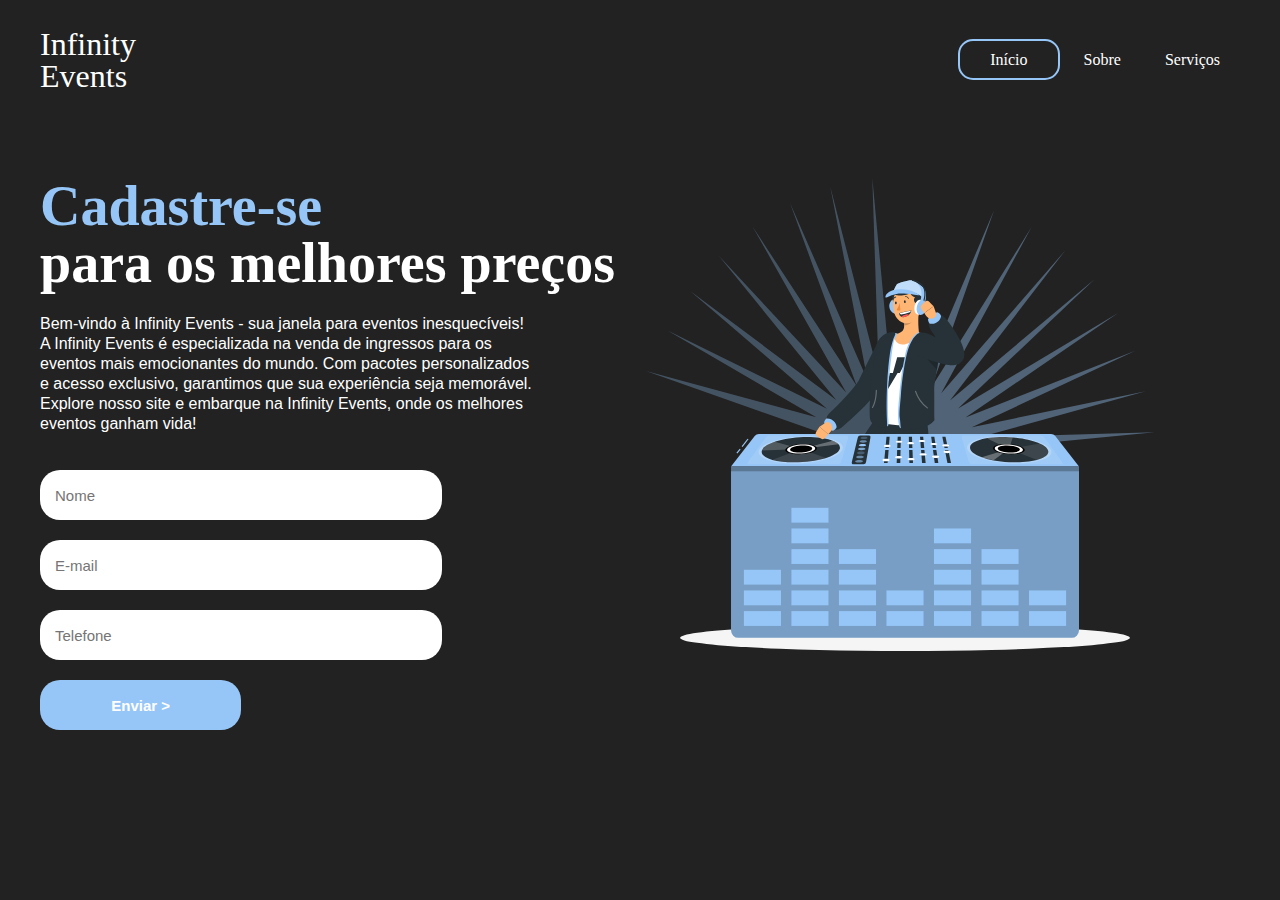
<file: index.html>
<!DOCTYPE html>
<html lang="en">
<head>
    <meta charset="UTF-8">
    <meta http-equiv="X-UA-Compatible" content="IE=edge">
    <meta name="viewport" content="width=device-width, initial-scale=1.0">
    <link href="Css/style.css" rel="stylesheet">
    <link href="Css/media.css" rel="stylesheet">
    <title>Landing Page</title>
</head>
<body> 
    <!--barra superior-->
    <header>
        <div class="titulo">
            <h1>Infinity</h1>
            <h1>Events</h1>
        </div>

        <ul>
            <a href="Inicio.html" class="botao-inicio"><li>Início</li></a>
            <a href="sobre.html"><li>Sobre</li></a>
            <a href="fora-do-ar.html"><li>Serviços</li></a>
        </ul>
    </header>
    <!--formulario e conteudo central-->
    <main>
        <aside>
            <h2><span>Cadastre-se</span></h2>
            <h2>para os melhores preços</h2>
            <p>
                Bem-vindo à Infinity Events - sua janela para eventos inesquecíveis!<br>
A Infinity Events é especializada na venda de ingressos para os eventos mais emocionantes do mundo. Com pacotes personalizados e acesso exclusivo, garantimos que sua experiência seja memorável. Explore nosso site e embarque na Infinity Events, onde os melhores eventos ganham vida!
            </p>
            <form>
                <input type="text" placeholder="Nome">
                <input type="email" placeholder="E-mail">
                <input type="tel" placeholder="Telefone">
                <input type="submit" value="Enviar >">
            </form>
        </aside>

        <article>
            <img src="img/disc-jockey-animate.svg" alt="dj">
        </article>
    </main>
    
</body>
</html>
</file>
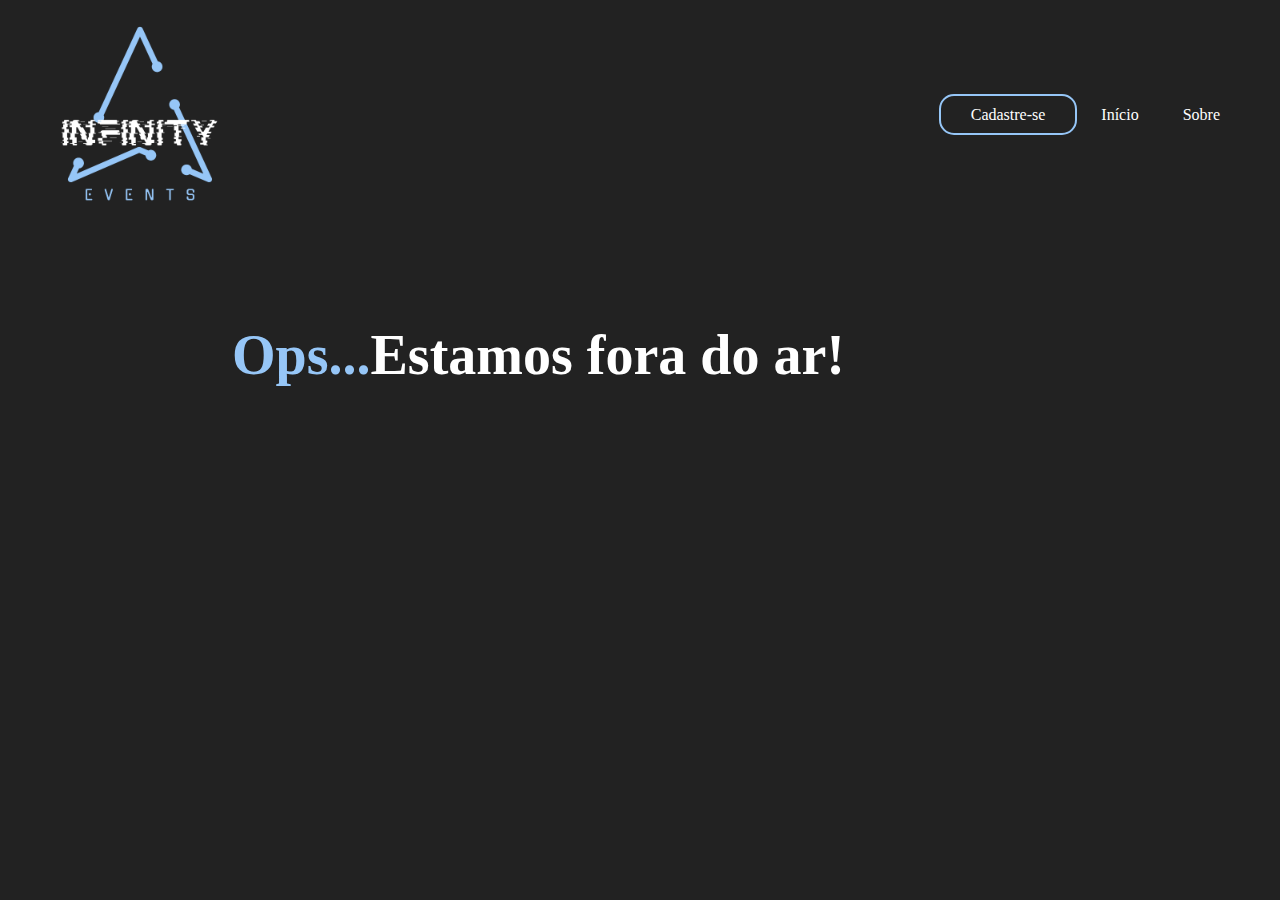
<file: Fora.html>
<!DOCTYPE html>
<html lang="en">
<head>
    <meta charset="UTF-8">
    <meta name="viewport" content="width=device-width, initial-scale=1.0">
    <title>Infinity Events</title>
    <link rel="stylesheet" href="Css/fora-do-ar.css">
</head>
<body>
    <!--barra superior-->
    <header>
        <div class="titulo">
            <img src="img/INFINITE (2).png" alt=""  style="height: 200px; width: 200px;">
        </div>

        <ul>
            <a href="index.php" class="botao-inicio"><li>Cadastre-se</li></a>
            <a href="Inicio.html"><li>Início</li></a>
            <a href="sobre.html"><li>Sobre</li></a>
        </ul>
    </header>
    <!--Conteudo sobre a empresa-->
    <main>
        <aside>
            <h2><span>Ops...</span>Estamos fora do ar!</h2>
           <br>
        </aside>
    </main>
    
</body>
</html>
</file>
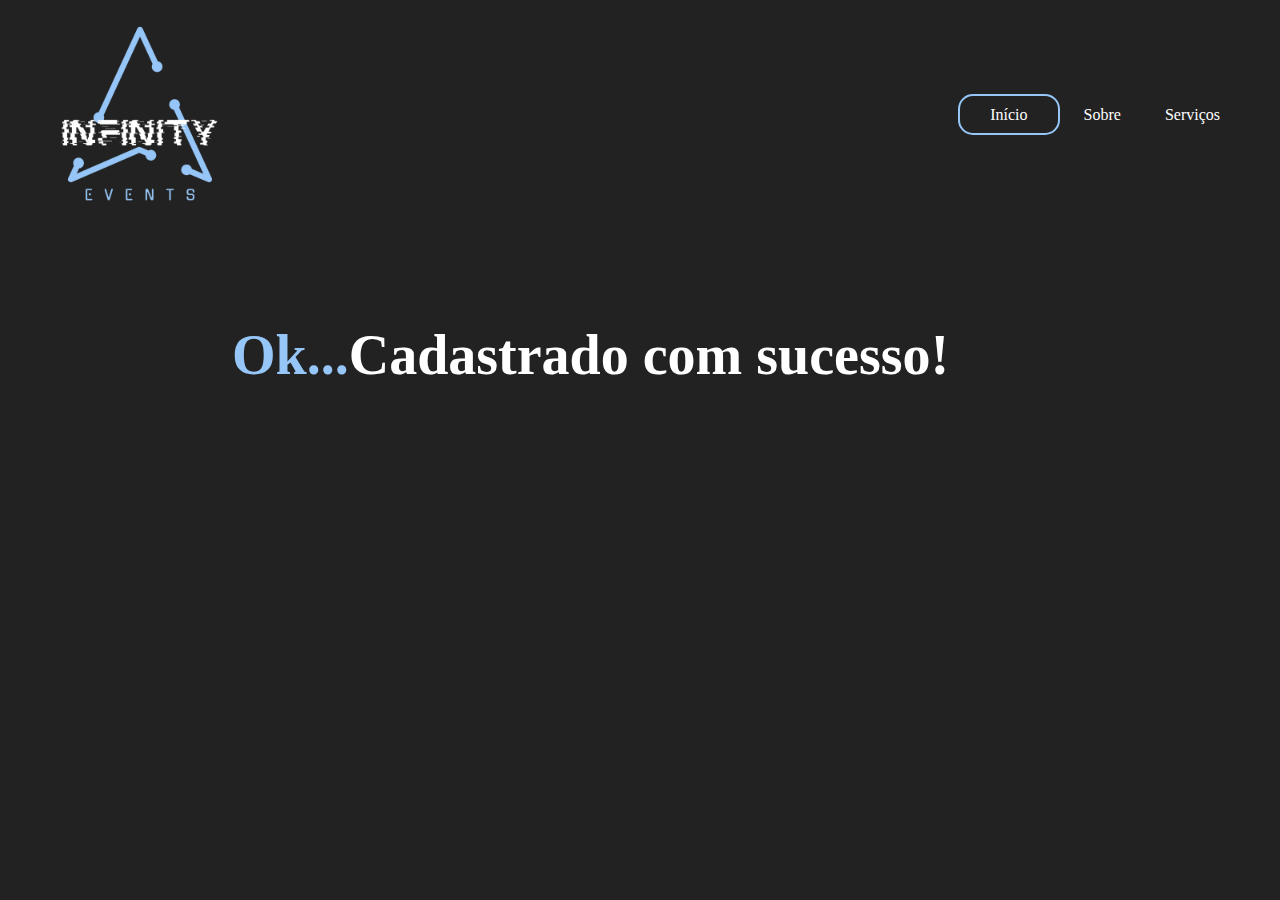
<file: Infinity Events.html>
<!DOCTYPE html>
<html lang="en">
<head>
    <meta charset="UTF-8">
    <meta name="viewport" content="width=device-width, initial-scale=1.0">
    <title>Infinity Events</title>
    <link rel="stylesheet" href="Css/fora-do-ar.css">
</head>
<body>
    <!--barra superior-->
    <header>
        <div class="titulo">
            <img src="img/INFINITE (2).png" alt=""  style="height: 200px; width: 200px;">
        </div>

        <ul>
            <a href="Inicio.html" class="botao-inicio"><li>Início</li></a>
            <a href="sobre.html"><li>Sobre</li></a>
            <a href="Fora.html"><li>Serviços</li></a>
        </ul>
    </header>
    <!--Mensagem de cadastro-->
    <main>
        <aside>
            <h2><span>Ok...</span>Cadastrado com sucesso!</h2>
           <br>
        </aside>
    </main>
    
</body>
</html>
</file>
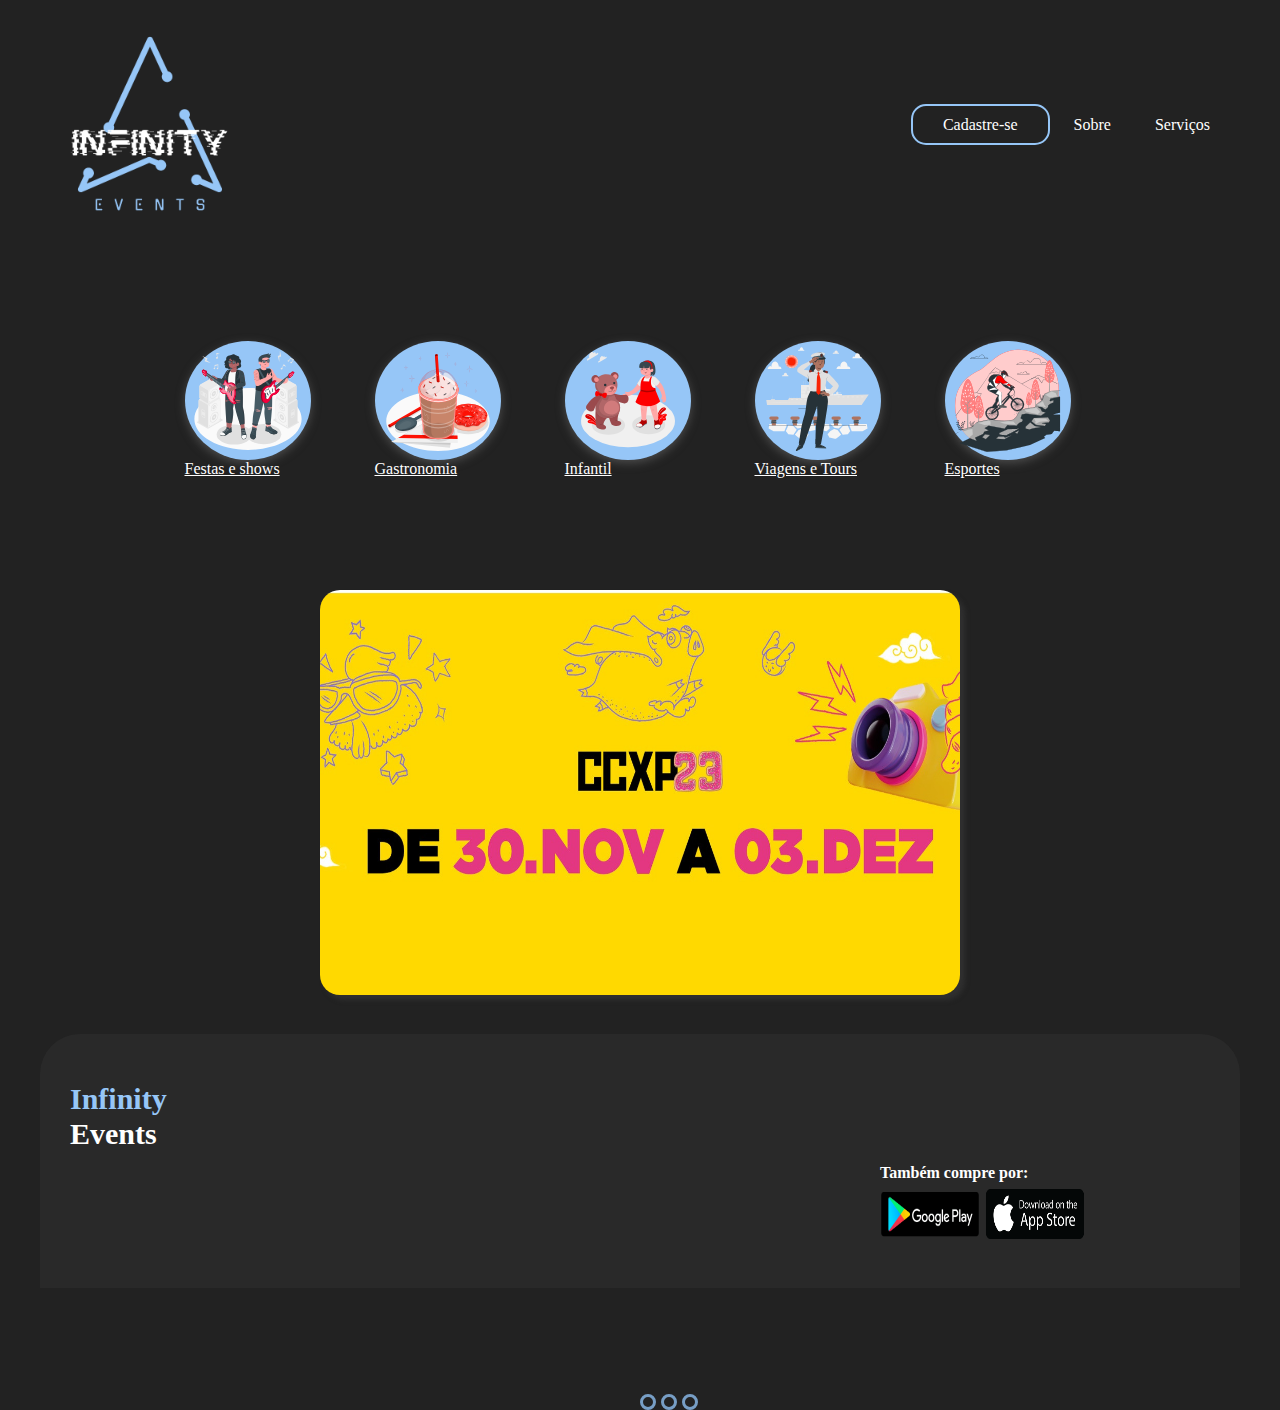
<file: Inicio.html>
<!DOCTYPE html>
<html lang="en">
<head>
    <meta charset="UTF-8">
    <meta http-equiv="X-UA-Compatible" content="IE=edge">
    <meta name="viewport" content="width=device-width, initial-scale=1.0">
    <link href="Css/style-inicio.css" rel="stylesheet">
    <link href="Css/media-inicio.css" rel="stylesheet">
    <title>Landing Page</title>
</head>
<body>
    <header>
        <div class="titulo">
            <img src="img/INFINITE (2).png" alt=""  style="height: 200px; width: 200px;">
        </div>

        <ul>
            <a href="index.php" class="botao-inicio"><li>Cadastre-se</li></a>
            <a href="sobre.html"><li>Sobre</li></a>
            <a href="Fora.html"><li>Serviços</li></a>
        </ul>
        
    </header>

    <!--icones categorias-->
    <main>
            <figure>
                
                <a href="Fora.html"><button><img src="img/rockers-animate.svg" alt="Festas e shows" ></button><br>Festas e shows</a>

                <a href="Fora.html"><button><img src="img/frappe-animate.svg" alt="Gastronomia" ></button><br>Gastronomia</a>
           
                <a href="Fora.html"><button><img src="img/teddy-bear-animate.svg" alt="Infantil" ></button><br>Infantil</a>
            
                <a href="Fora.html"><button><img src="img/woman-captain-animate.svg" alt="Viagens e Tours" ></button><br>Viagens e Tours</a>
                
                <a href="Fora.html"><button><img src="img/mountain-bike-animate.svg" alt="Esportes" ></button><br>Esportes</a>
            </figure>
    </main>
    
    <!--Slider Eventos-->
    <center>  
        <div class="content">
    
        <div class="slides">
          <input class="input" type="radio" name="slide" id="slide1">
          <input class="input" type="radio" name="slide" id="slide2">
          <input class="input" type="radio" name="slide" id="slide3">
    
    
          <div class="slide s1">
            <a href="Fora.html"><img src="img/ccxp 2023.jpg" alt=""></a>
          </div>
    
          <div class="slide">
            <a href="Fora.html"><img src="img/EXPOABRA.jpg" alt=""></a>
          </div>
    
          <div class="slide">
            <a href="Fora.html"><img src="img/CODCOMP.jpg" alt=""></a>
          </div>
        </div>
    </div> 
    <div class="navigation">
        <label for="slide1" class="bar"></label>
        <label for="slide2" class="bar"></label>
        <label for="slide3" class="bar"></label>
    </div>
    </center>
    </div>
    
    <!--conteudo inferior-->
<footer class="footer">
    <div class="logo-footer">
        
    </div>
    <div class="contato">
        <h2><span>Infinity</span></h2>
        <h2>Events</h2>
    </div>
    <div class="apps">
        <h4>Também compre por:</h4>
        <br>
        <div class="img-apps">
        <a href="https://play.google.com/store/games" target="_blank"><img src="img/Google-Play-Emblema.png" alt="" ></a>
        <a href="https://www.apple.com/br/app-store/" target="_blank"><img src="img/app-store-logo.png" alt=""></a>
        </div>
    </div>
</footer>

    <script src="Js/script.js"></script>
</body>
</html>
</file>
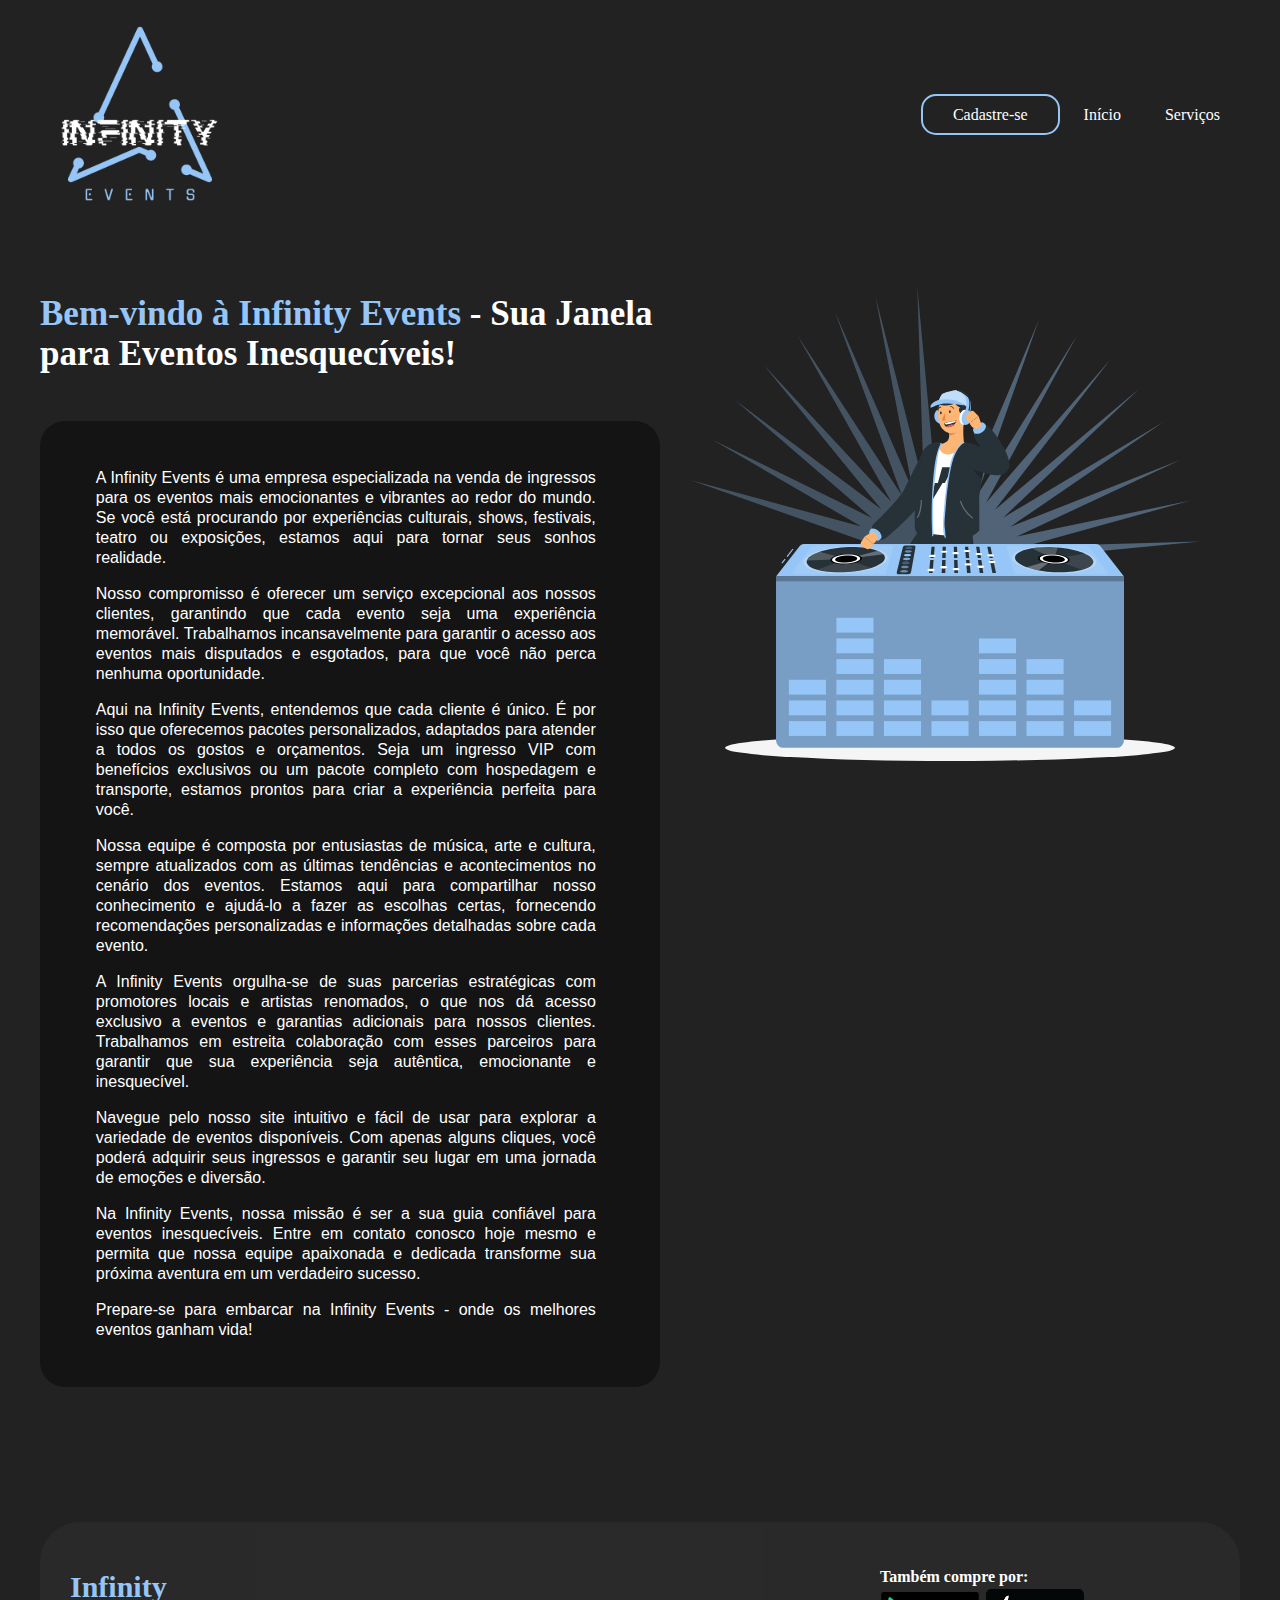
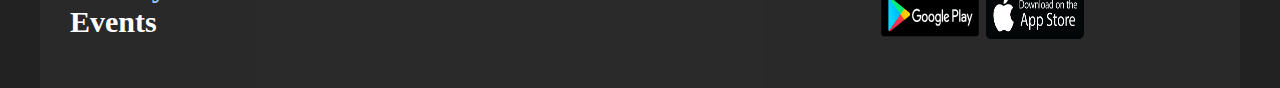
<file: sobre.html>
<!DOCTYPE html>
<html lang="en">
<head>
    <meta charset="UTF-8">
    <meta http-equiv="X-UA-Compatible" content="IE=edge">
    <meta name="viewport" content="width=device-width, initial-scale=1.0">
    <link href="Css/style-sobre.css" rel="stylesheet">
    <title>Landing Page</title>
</head>
<body> 
    <!--barra superior-->
    <header>
        <div class="titulo">
            <img src="img/INFINITE (2).png" alt=""  style="height: 200px; width: 200px;">
        </div>

        <ul>
            <a href="index.php" class="botao-inicio"><li>Cadastre-se</li></a>
            <a href="Inicio.html"><li>Início</li></a>
            <a href="Fora.html"><li>Serviços</li></a>
        </ul>
    </header>
    <!--Conteudo sobre a empresa-->
    <main>
        <aside>
            <h2><span>Bem-vindo à Infinity Events</span> - Sua Janela para Eventos Inesquecíveis!</h2>
           <br>
           <div class="fundo">
            <p>
<p> A Infinity Events é uma empresa especializada na venda de ingressos para os eventos mais emocionantes e vibrantes ao redor do mundo. Se você está procurando por experiências culturais, shows, festivais, teatro ou exposições, estamos aqui para tornar seus sonhos realidade.</p>

<p> Nosso compromisso é oferecer um serviço excepcional aos nossos clientes, garantindo que cada evento seja uma experiência memorável. Trabalhamos incansavelmente para garantir o acesso aos eventos mais disputados e esgotados, para que você não perca nenhuma oportunidade.</p>

<p> Aqui na Infinity Events, entendemos que cada cliente é único. É por isso que oferecemos pacotes personalizados, adaptados para atender a todos os gostos e orçamentos. Seja um ingresso VIP com benefícios exclusivos ou um pacote completo com hospedagem e transporte, estamos prontos para criar a experiência perfeita para você.</p>

<p> Nossa equipe é composta por entusiastas de música, arte e cultura, sempre atualizados com as últimas tendências e acontecimentos no cenário dos eventos. Estamos aqui para compartilhar nosso conhecimento e ajudá-lo a fazer as escolhas certas, fornecendo recomendações personalizadas e informações detalhadas sobre cada evento.</p>

<p> A Infinity Events orgulha-se de suas parcerias estratégicas com promotores locais e artistas renomados, o que nos dá acesso exclusivo a eventos e garantias adicionais para nossos clientes. Trabalhamos em estreita colaboração com esses parceiros para garantir que sua experiência seja autêntica, emocionante e inesquecível.</p>

<p> Navegue pelo nosso site intuitivo e fácil de usar para explorar a variedade de eventos disponíveis. Com apenas alguns cliques, você poderá adquirir seus ingressos e garantir seu lugar em uma jornada de emoções e diversão.</p>

<p> Na Infinity Events, nossa missão é ser a sua guia confiável para eventos inesquecíveis. Entre em contato conosco hoje mesmo e permita que nossa equipe apaixonada e dedicada transforme sua próxima aventura em um verdadeiro sucesso.</p>

<p> Prepare-se para embarcar na Infinity Events - onde os melhores eventos ganham vida! </p>
            </p>
        </div>
        </aside>

        <article>
            <img src="img/disc-jockey-animate.svg" alt="dj">
        </article>
    </main>

    <!--conteudo inferior-->
    <footer class="footer">
        <div class="logo-footer">
            
        </div>
        <div class="contato">
            <h2><span>Infinity</span></h2>
            <h2>Events</h2>
        </div>
        <div class="apps">
            <h4>Também compre por:</h4>
            <br>
            <div class="img-apps">
            <a href="https://play.google.com/store/games" target="_blank"><img src="img/Google-Play-Emblema.png" alt="" ></a>
            <a href="https://www.apple.com/br/app-store/" target="_blank"><img src="img/app-store-logo.png" alt=""></a>
            </div>
        </div>
    </footer>
    
</body>
</html>
</file>
<file: Css/style.css>
body{
    background-color: 
    rgb(34, 34, 34);
    color: white;
    max-width: 1200px;
    margin: 0 auto;
    padding: 15px;
}
/*parte superior*/
header{
    display: flex;
    flex-direction: row;
    justify-content: space-between;
    align-items: center;
}

.titulo{
    flex-direction: column;
    line-height: 10px;
}

li{
    display: inline-block;
    margin: 20px;
}

a{
    color: white;
}

a:hover{
    color: #96C6F7;
    transition: 0.3s all;
}

.botao-inicio{
    border: 2px solid #96C6F7;
    padding: 10px;
    border-radius: 15px;
}

.botao-inicio:hover{
    background-color: #96C6F7;
    color: white;
}

h1{
    font-weight: 200;
}

/*corpo onde se localisa o conteudo central*/
main{
    display: flex;
    flex-direction: row;
    margin-top: 50px;
}

/*linhas do formulario*/
h2{
    font-size: 56px;
    line-height: 10px;

}

span{
    color: #96C6F7;
}


/*Texto sobre os input*/
p{
    font-family: Arial, Helvetica, sans-serif;
    line-height: 20px;
    max-width: 500px;

}

/*tamnho da img animada*/
img{
    width: 580px;
}

/*corpo do formulario*/
form{
    display: flex;
    flex-direction: column;
    width: 70%;
}

/*botao de "enviar>" do formulario*/
form [type="submit"]{
    height: 50px;
    width: 50%;
    background-color: #96C6F7;
    color: white;
    font-weight: bold;
}
form [type="submit"]:hover{
    cursor: pointer;
}

/*caixas dos input*/
input{
    margin-top: 20px;
    height: 20px;
    padding: 15px;
    border-radius: 20px;
    border: none;
    font-size: 15px;
}
</file>
<file: Css/media.css>
/*Proporção corpo da pagina*/
@media screen and (max-width: 760px){

    header{
        flex-direction: column;
    }

    main{
        flex-direction: column;
    }

    h2{
        font-size: 30px;
    }
    
/*Referente a proporção do slider*/
    form{
        margin: 0 auto;
        width: 100%;
    }

    input{
        align-self: center;
    }

    img{
        display: none;
    }

    ul{
        text-align: center;
    }
}
</file>
<file: Css/fora-do-ar.css>
body{
    background-color: 
    rgb(34, 34, 34);
    color: white;
    max-width: 1200px;
    margin: 0 auto;
    padding: 15px;
}
/*parte superior*/
header{
    display: flex;
    flex-direction: row;
    justify-content: space-between;
    align-items: center;
}

.titulo{
    flex-direction: column;
    line-height: 10px;
}

li{
    display: inline-block;
    margin: 20px;
}

a{
    color: white;
}

a:hover{
    color: #96C6F7;
    transition: 0.3s all;
}

.botao-inicio{
    border: 2px solid #96C6F7;
    padding: 10px;
    border-radius: 15px;
}

.botao-inicio:hover{
    background-color: #96C6F7;
    color: white;
}

h1{
    font-weight: 200;
}

/*corpo onde se localisa o conteudo central*/
main{
    position: relative;
    margin-top: 15vh;
    margin-left: 15vw;
}

/*linhas do formulario*/
h2{
    font-size: 56px;
    line-height: 10px;

}

span{
    color: #96C6F7;
}
</file>
<file: Css/style-inicio.css>
body{
    background-color: 
    rgb(34, 34, 34);
    color: white;
    max-width: 1200px;
    margin: 0 auto;
    padding: 15px;
}
/*parte superior*/
header{
    display: flex;
    flex-direction: row;
    justify-content: space-between;
    align-items: center;
    padding: 10px;
}

.titulo{
    flex-direction: column;
    line-height: 10px;
}

li{
    display: inline-block;
    margin: 20px;
}

a{
    color: white;
}

a:hover{
    color: #96C6F7;
    transition: 0.3s all;
}

.botao-inicio{
    border: 2px solid #96C6F7;
    padding: 10px;
    border-radius: 15px;
}

.botao-inicio:hover{
    background-color: #96C6F7;
    color: white;
}

h1{
    font-weight: 200;
}

/*corpo onde se localisa o conteudo central*/
main{
    margin-top: 50px;
    display: flex;
    justify-content: center;
}
/*icones categorias*/
figure {
    padding-top: 40px; 
    display: flex;
    margin-right: 1px;
}
figure img {
    height: 110px;
    width: 110px;
}
figure button {
    background-color: #96C6F7;
    border-color: transparent;
    border-radius: 50%;
    box-shadow: 0px 3px 10px #5f5e5eb2;
    margin-right: 5vw;
    cursor: pointer;
}
/*linhas do formulario*/
h2{
    font-size: 56px;
    line-height: 10px;

}

span{
    color: #96C6F7;
}


/*Texto*/
p{
    line-height: 20px;
    max-width: 500px;

}

/*tamnho da img animada*/
img{
    width: 580px;
}

/*corpo do formulario*/
form{
    display: flex;
    width: 70%;
}

/*Slider*/
.content{
    height: 45vh;
    width: 50vw;
    border-radius: 20px;
    overflow: hidden;
    position: relative;
    top: 6em;
    box-shadow: 5px 5px 5px 0px rgba(54, 54, 54, 0.671);
}

.content .slide img{
    height: 101.3%;
    width: 100%;
    
}

.navigation{
    position:absolute;
    bottom: 160px;
    left: 610px;
    display: flex;
    top: 710px;
}

.bar{
    width: 10px;
    height: 10px;
    border: 3px solid #779ec5;
    border-radius: 15px;
    cursor: pointer;
    transition: .5s ease;
    margin-top: 70%;
    justify-content: center;
    margin-right: 5px;

}

.bar:hover{
    background-color: #96C6F7 ;
}

.slides input{
    display: none;
}

.slides{
    display: flex;
    width: 333%;
    height: 100%;
}

.slide{
    width: 30.1%;
    transition: 1.3s;
}

#slide1:checked ~ .s1{
    margin-left: 0;
}

#slide2:checked ~ .s1{
    margin-left: -30.1%;
}

#slide3:checked ~ .s1{
    margin-left: -60.2%;
}

.navigation {
    left: 50vw;
    top: 150vh;

}

/*Conteudo parte inferior*/
.footer {
    background-color: rgba(49, 49, 49, 0.514);
    position: relative;
    border-radius: 40px 40px 0px 0px ;
    top: 15vh;
    padding-top: 35px;
    padding-bottom: 45px;
}

/*Conteudo canto esquerdo footer*/
.contato h2 {
    margin-left: 2.5%;
    font-size: 30px;
    line-height: 10px;
}

/*Icones dos apps de download*/
.apps {
    margin-left: 70%;
}

.apps img {

    margin-top: -9%;
    width: 100px;
    height: 50px;
}
</file>
<file: Css/media-inicio.css>
/*Proporção corpo da pagina*/
@media screen and (max-width: 760px){

    header{
        flex-direction: column;
    }

    main{
        flex-direction: column;
    }

    h2{
        font-size: 30px;
    }

    form{
        margin: 0 auto;
        width: 100%;
    }

    input{
        align-self: center;
    }

    img{
        display: none;
    }

    ul{
        text-align: center;
    }
}
/*Referente a proporção do slider*/
@media screen and (max-width: 730px) {
    .nav-bar {
        padding: 1.5rem 4rem;
    }
    .nav-item {
        display: none;
    }
    .login-button {
        display: none;
    }
    .mobile-menu-icon {
        display: block;
    }
    .mobile-menu-icon button {
        background-color: transparent;
        border: none;
        cursor: pointer;
    }
    .mobile-menu ul {
        display: flex;
        flex-direction: column;
        text-align: center;
        padding-bottom: 1rem;
    }
    .mobile-menu .nav-item {
        display: block;
        padding-top: 1.2rem;
    }
    .mobile-menu .login-button {
        display: block;
        padding: 1rem 2rem;
    }
    .mobile-menu .login-button button {
        width: 100%;
    }
    .open {
        display: block;
    }
    .icons img {
        height: 30px;
        width: 30px;
    }

    .icons a {
        font-size: 3vw;
    }

    .icones-top .frase-promo{
        font-size: 15px;
    }

    .informações-sobre {
        font-size: 10px;
    }
}
</file>
<file: Css/style-sobre.css>
body{
    background-color: 
    rgb(34, 34, 34);
    color: white;
    max-width: 1200px;
    margin: 0 auto;
    padding: 15px;
}
/*parte superior*/
header{
    display: flex;
    flex-direction: row;
    justify-content: space-between;
    align-items: center;
}

.titulo{
    flex-direction: column;
    line-height: 10px;
}

li{
    display: inline-block;
    margin: 20px;
}

a{
    color: white;
}

a:hover{
    color: #96C6F7;
    transition: 0.3s all;
}

.botao-inicio{
    border: 2px solid #96C6F7;
    padding: 10px;
    border-radius: 15px;
}

.botao-inicio:hover{
    background-color: #96C6F7;
    color: white;
}

h1{
    font-weight: 200;
}

/*corpo onde se localisa o conteudo central*/
main{
    display: flex;
    flex-direction: row;
    margin-top: 50px;
}

/*linhas do formulario*/
h2{
    font-size: 35px;
}

span{
    color: #96C6F7;
}


/*Texto e Fundo texto*/
p{
    font-family: Arial, Helvetica, sans-serif;
    line-height: 20px;
    max-width: 500px;
    text-align: justify;

}

.fundo {
    background-color: rgba(0, 0, 0, 0.39);
    padding: 5%;
    padding-left: 9%;
    border-radius: 25px;
    box-shadow: black;
}

/*tamnho da img animada*/
img{
    width: 580px;
}

/*Conteudo parte inferior*/
.footer {
    background-color: rgba(49, 49, 49, 0.514);
    position: relative;
    border-radius: 40px 40px 0px 0px ;
    top: 15vh;
    padding-top: 35px;
    padding-bottom: 45px;
}

/*Conteudo canto esquerdo footer*/
.contato h2 {
    margin-left: 2.5%;
    font-size: 30px;
    line-height: 10px;
}

/*Icones dos apps de download*/
.apps {
    margin-top: -7%;
    margin-left: 70%;
}

.apps img {

    margin-top: -30%;
    width: 100px;
    height: 50px;
}
</file>
